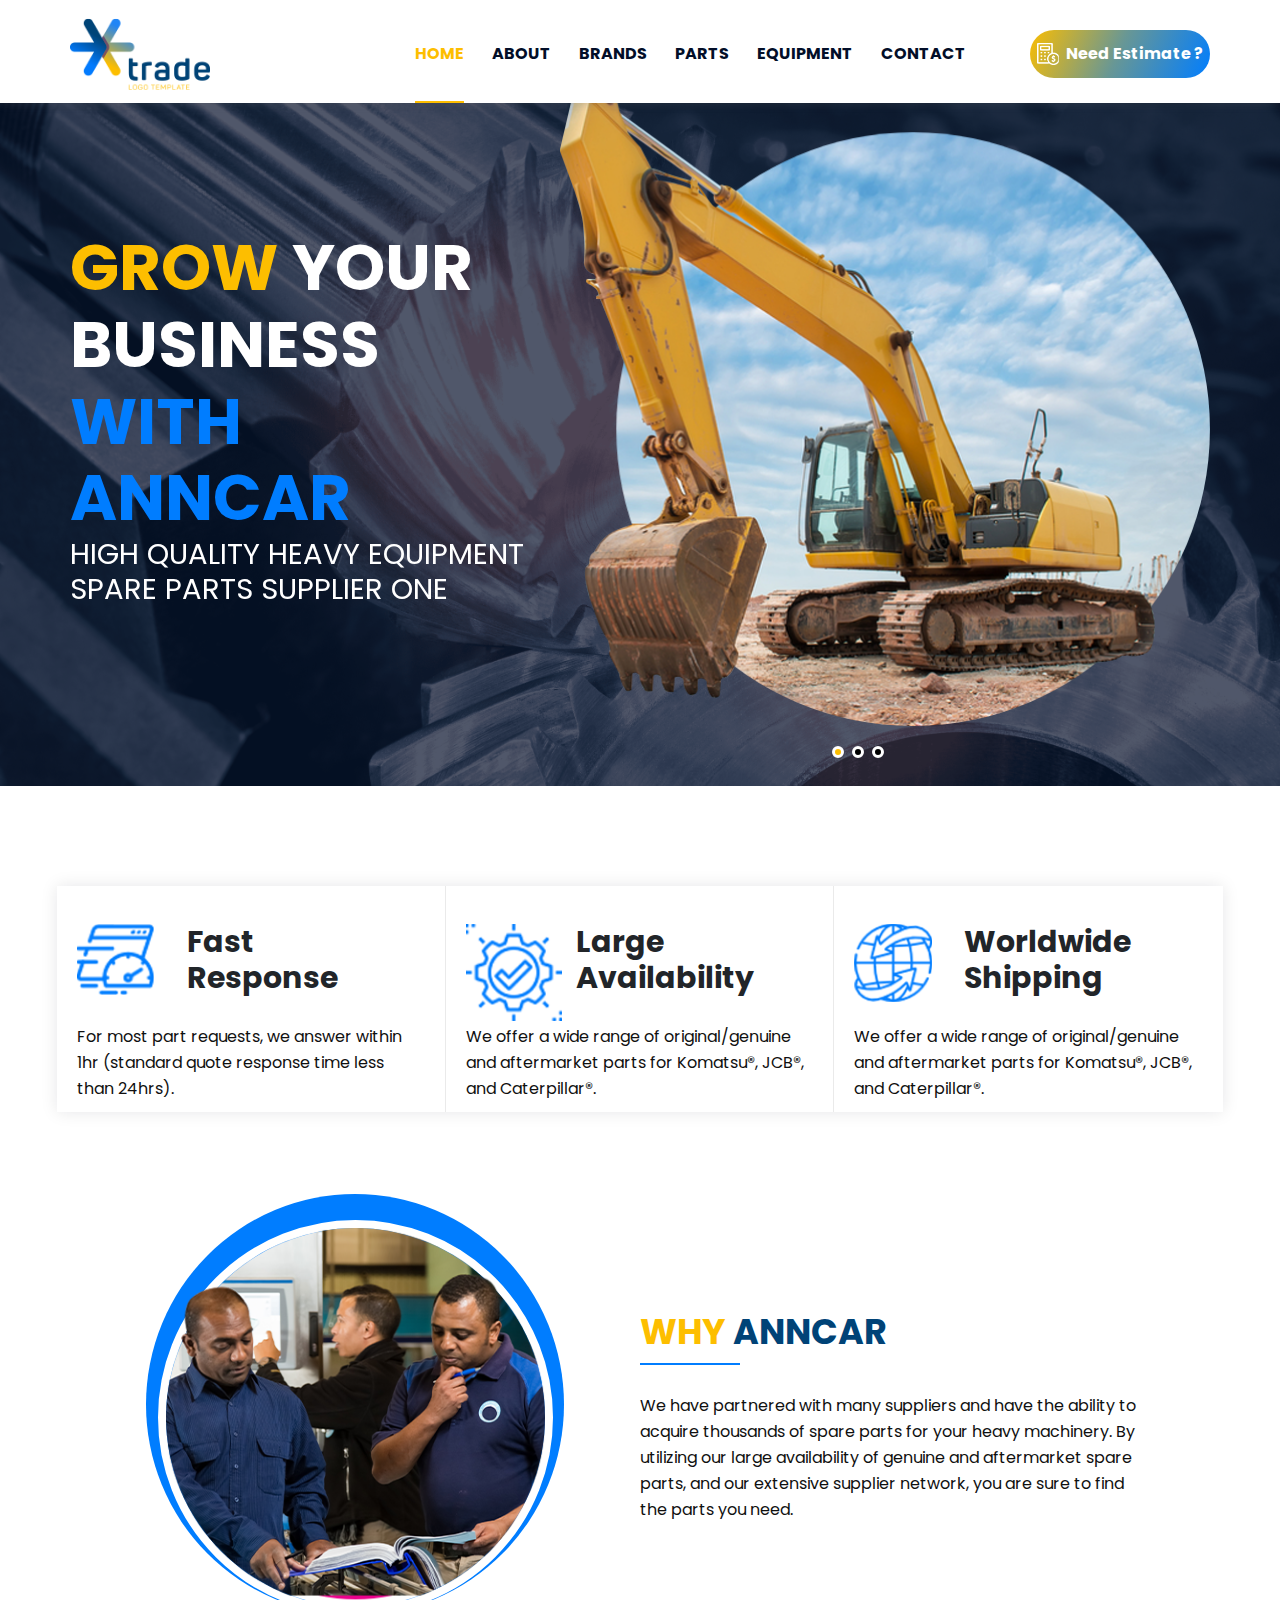
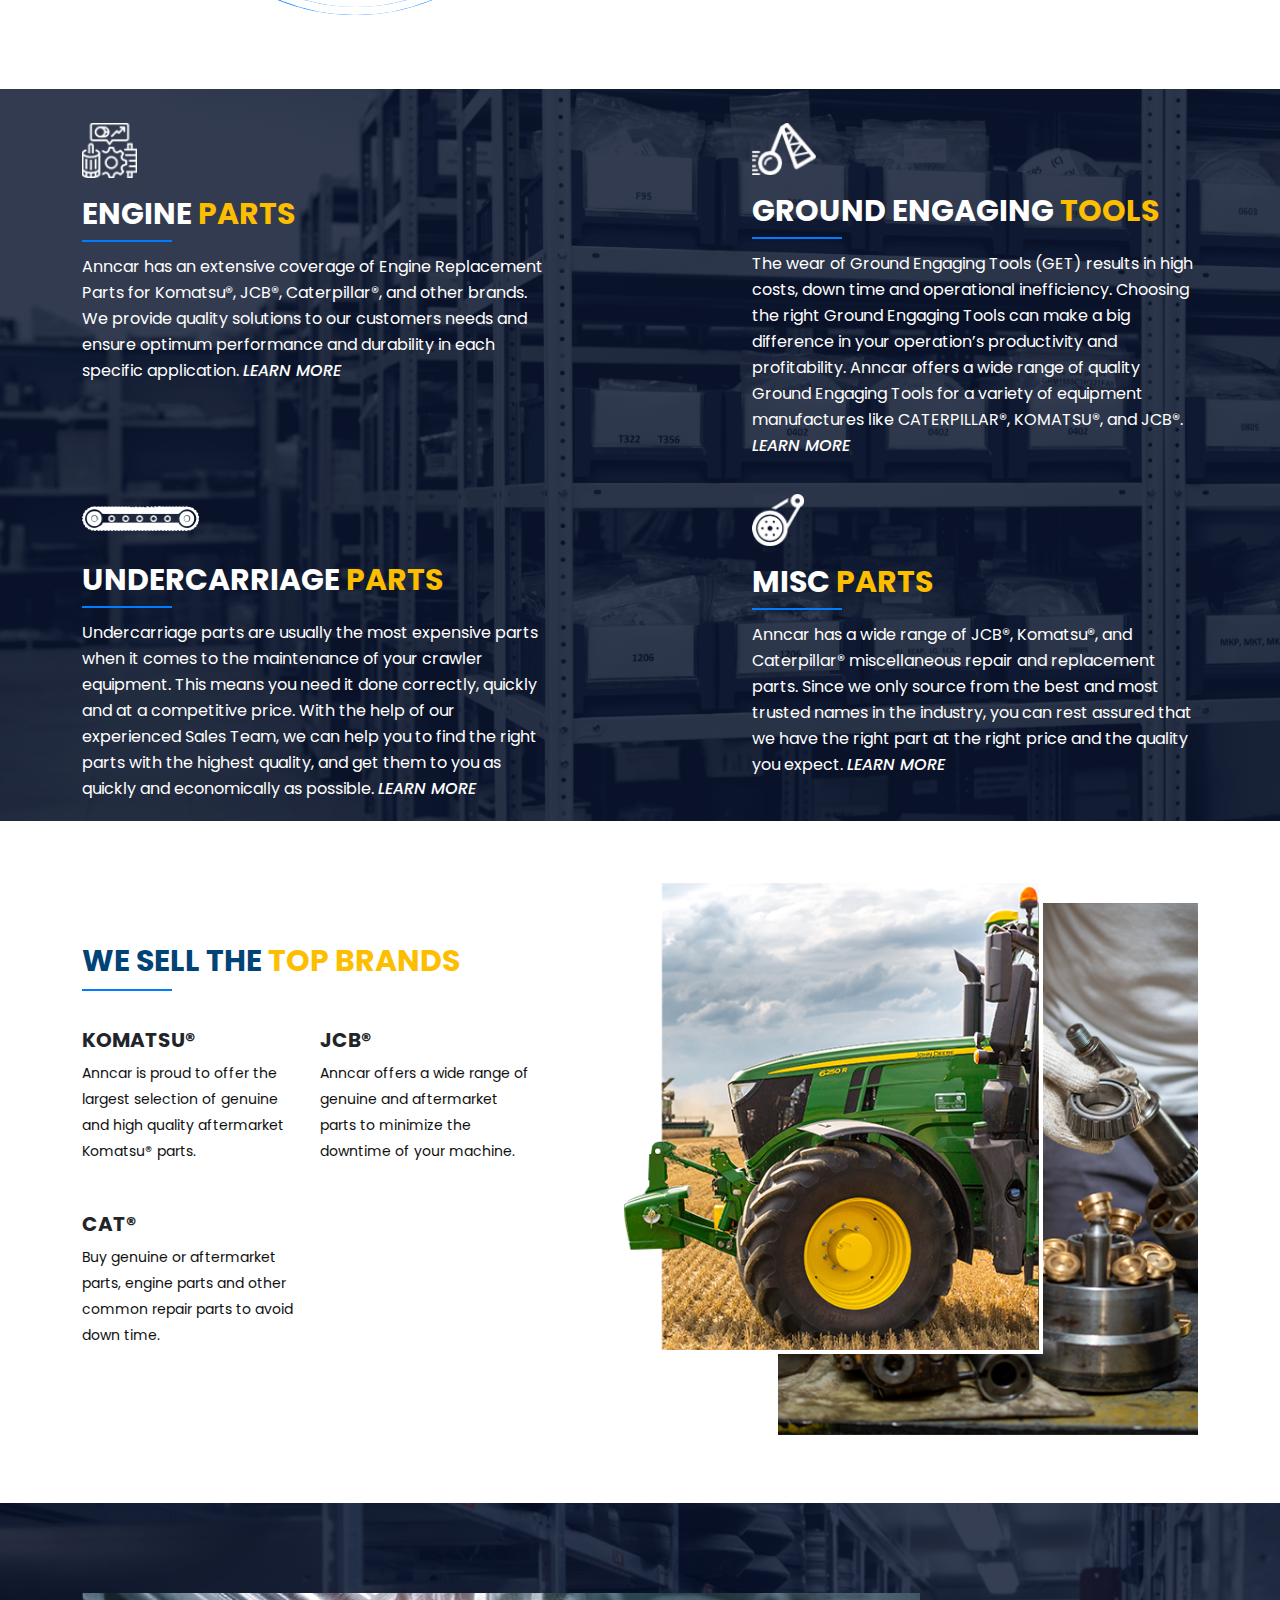
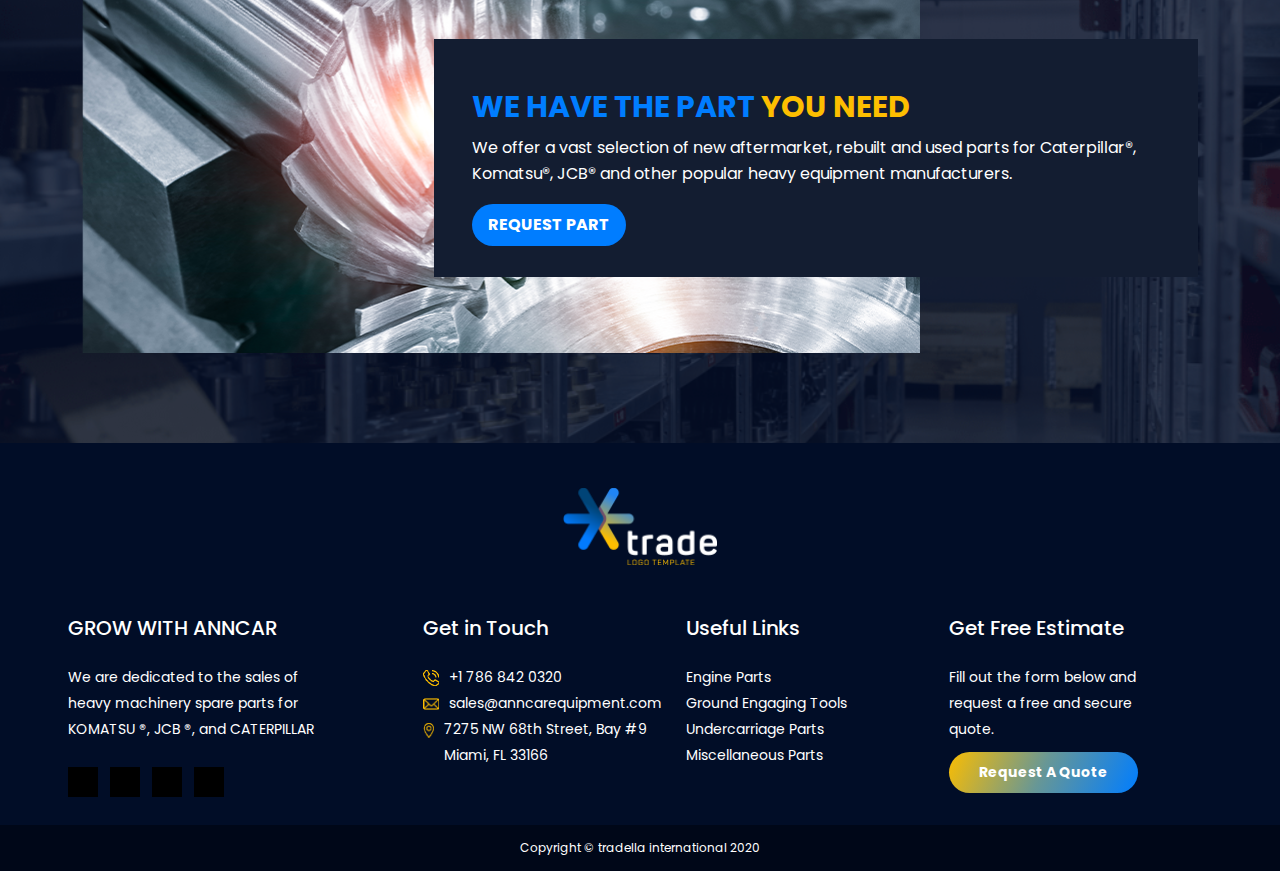
<file: index.html>
<!doctype html>
<html lang="en">
  <head>
    <meta charset="utf-8">
    <meta name="viewport" content="width=device-width, initial-scale=1">
    <title>Tradella International</title>
    <link rel="icon" type="image/png" sizes="32x32" href="assets/images/favicons/android-chrome-192x192.png">
    <link rel="stylesheet" href="https://cdnjs.cloudflare.com/ajax/libs/font-awesome/6.5.2/css/all.min.css" integrity="sha512-SnH5WK+bZxgPHs44uWIX+LLJAJ9/2PkPKZ5QiAj6Ta86w+fsb2TkcmfRyVX3pBnMFcV7oQPJkl9QevSCWr3W6A==" crossorigin="anonymous" referrerpolicy="no-referrer" />
    <link rel="stylesheet" href="assets/css/bootstrap.min.css">
    <link rel="stylesheet" href="assets/css/swiper-bundle.min.css">
    <link rel="stylesheet" href="assets/css/mmenu-light.css">
    <link rel="stylesheet" href="assets/css/style.css">
  </head>
  <body>
   <div class="wrapper">
    <header class="sticky">
       <!-- Header Topbar -->
       <div class="header_top section_dark_blue">
         <div class="container">
           <div class="row ">
             <div class="d-flex hbox_wrapper justify-content-center">
               <div class="htph d-flex align-items-center">
                 <div class="icon_box">
                   <img src="assets/images/header_top_telephone_icon.png" alt="photo">
                 </div>
                 <a href="tel:7868420320">786-842-0320</a>
                 <div class="linebar"></div>
               </div>
               <div class="htemail d-flex align-items-center">
                 <div class="icon_box">
                   <img src="assets/images/header_top_email_icon.png" alt="photo">
                 </div>
                 <a href="mailto:sales@anncarequipment.com">sales@anncarequipment.com</a>
               </div>
             </div>
           </div>
         </div>
       </div>
       <!-- Header Menu -->
       <div class="httrademenu">
           <nav class="navbar navbar-expand-lg navbar-light bg-lights">
               <div class="container">
                   <div class="logo">
                     <a href="">
                       <img src="assets/images/logo_black_color.png" alt="">
                     </a>
                   </div>
                   <div class="rightbox d-flex align-items-center">
                     <div id="desktopMenu">
                         <div class="collapse navbar-collapse">
                             <ul id="menu-main-menu-1" class="nav">
                                 <li><a href="index.html" class="active">HOME</a></li>
                                 <li><a href="about.html"> ABOUT</a></li>
                                 <li>  
                                     <a href="service.html">BRANDS <i class="fas fa-angle-down"></i></a>
                                     <ul class="sub-menu">
                                         <li><a href="certification.html">submenu</a>
                                             <ul class="sub-menu">
                                                 <li><a href="#">submenu one</a></li>
                                             </ul>
                                         </li>
   
                                         <li><a href="blog.html">submenu</a>
                                             <ul class="sub-menu">
                                                 <li><a href="#">submenu one</a></li>
                                             </ul>
                                         </li>
   
                                         <li><a href="notice.html">submenu</a>
                                             <ul class="sub-menu">
                                                 <li><a href="#">submenu one</a></li>
                                             </ul>
                                         </li>
   
                                         <li><a href="#">Single Page <i class="fas fa-angle-double-right"></i></a>
                                             <ul class="sub-menu">
                                                 <li><a href="#">submenu two <i class="fas fa-angle-double-right"></i></a>
                                                     <ul class="sub-menu">
                                                         <li><a href="#">submenu three</a></li>
                                                         <li><a href="#">submenu three</a></li>
                                                         <li><a href="#">submenu three</a></li>
                                                         <li><a href="#">submenu three</a></li>
                                                         <li><a href="#">submenu three</a></li>
                                                         <li><a href="#">submenu three</a></li>
   
                                                     </ul>
                                                 </li>
                                             </ul>
                                         </li>
                                     </ul>
                                 </li>
                                 <li><a href="#">PARTS</a></li>
                                 <li><a href="project.html">EQUIPMENT</a></li>
                                 <li><a href="contact.html">CONTACT</a></li>
                             </ul>
                         </div>
                     </div>
                     <div class="header_button">
                         <a href="#" class="btn gradin_btn"><img src="assets/images/calculate_icon.png" alt="photo"> <span>Need Estimate ?</span></a>
                     </div>
                     <div class="humbagur_icon">
                        <a href="#menu" class="as_mobile_menu" title="Menu"><i class="fas fa-align-left"></i> </a>
                      </div>
                   </div>
               </div>
           </nav>
           <!-- mobile menu mmenu  -->
           <div class="header">
               <div id="menu" class="mobile_menu">
                   <ul>
                       <li class="Selected"><a href="index.html">HOME</a></li>
                       <li class="Selected"><a href="about.html">ABOUT</a></li>
                       <!-- submenu -->
                       <li><a href="#">BRANDS</a>
                           <ul>
                               <li>
                                   <a href="#">Menu Item</a>
                               </li>
                               <!-- submenu -->
                               <li><a href="#">Sub Menu</a>
                                   <ul>
                                       <li><a href="#">About Single</a></li>
                                       <li><a href="#">Service Single</a></li>
                                       <li><a href="#">Blog Single</a></li>
                                       <li><a href="#">404</a></li>
                                   </ul>
                               </li>
                               <li>
                                   <a href="#">Notice</a>
                               </li>
                               <li>
                                   <a href="#">Blog</a>
                               </li>
                           </ul>
                       </li>
                       <li><a href="#">PARTS</a></li>
                       <li><a href="#">EQUIPMENT</a></li>
                       <li><a href="#">CONTACT</a></li>
                   </ul>
               </div>
           </div>
       </div>
    </header>
    
    <!-- start banner section -->
    <section class="bannar_section" style="background-image: url('assets/images/bannar_bg-min.png');">
        <div class="rgb_layer ">
          <div class="swiper-container bannarslider">
              <div class="swiper-wrapper">
                  <div class="swiper-slide">
                      <div class="container bannarup">
                          <div class="row ">
                              <div class="p-lg-0 col-sm-12 col-md-5 col-lg-5 col-xl-5  d-flex align-items-center">
                                  <div class="bannar_content">
                                    <h1 class="h1">
                                        <span class="yellow">GROW</span> YOUR 
                                        <br>
                                        BUSINESS <span class="blue">WITH</span>
                                        <br>
                                        <span class="blue">ANNCAR</span>
                                    </h1>
                                    <p>
                                      HIGH QUALITY HEAVY EQUIPMENT 
                                      <br>
                                      SPARE PARTS SUPPLIER ONE
                                    </p>
                                  </div>
                              </div>
                              <div class="p-lg-0 col-sm-12 col-md-7 col-lg-7 col-xl-7 ">
                                  <div class="photo-wrapper mt-2 mt-md-0 d-flex justify-content-end disableBlur">
                                      <img  src="assets/images/bulldozer.png" alt="photos">
                                  </div>
                              </div>
                          </div>
                      </div>
                  </div>
                  <div class="swiper-slide">
                      <div class="container bannarup ">
                          <div class="row ">
                              <div class="p-lg-0 col-sm-12 col-md-5 col-lg-5 col-xl-5  d-flex align-items-center">
                                  <div class="bannar_content">
                                    <h2 class="h1">
                                        <span class="yellow">GROW</span> YOUR 
                                        <br>
                                        BUSINESS <span class="blue">WITH</span>
                                        <br>
                                        <span class="blue">ANNCAR</span>
                                    </h2>
                                    <p>
                                      HIGH QUALITY HEAVY EQUIPMENT 
                                      <br>
                                      SPARE PARTS SUPPLIER TWO
                                    </p>
                                  </div>
                              </div>
                              <div class="p-lg-0 col-sm-12 col-md-7 col-lg-7 col-xl-7 ">
                                  <div class="photo-wrapper mt-2 mt-md-0 d-flex justify-content-end disableBlur">
                                      <img style="filter: hue-rotate(45deg);" src="assets/images/bulldozer.png" alt="photos">
                                  </div>
                              </div>
                          </div>
                      </div>
                  </div>
                  <div class="swiper-slide">
                      <div class="container bannarup ">
                          <div class="row ">
                              <div class="p-lg-0 col-sm-12 col-md-5 col-lg-5 col-xl-5  d-flex align-items-center">
                                  <div class="bannar_content">
                                    <h2 class="h1">
                                        <span class="yellow">GROW</span> YOUR 
                                        <br>
                                        BUSINESS <span class="blue">WITH</span>
                                        <br>
                                        <span class="blue">ANNCAR</span>
                                    </h2>
                                    <p>
                                      HIGH QUALITY HEAVY EQUIPMENT 
                                      <br>
                                      SPARE PARTS SUPPLIER THREE
                                    </p>
                                  </div>
                              </div>
                              <div class="p-lg-0 col-sm-12 col-md-7 col-lg-7 col-xl-7 ">
                                  <div class="photo-wrapper mt-2 mt-md-0 d-flex justify-content-end disableBlur">
                                      <img style="filter: hue-rotate(160deg);" src="assets/images/bulldozer.png" alt="photos">
                                  </div>
                              </div>
                          </div>
                      </div>
                  </div>
              </div>
              <div class="swiper-pagination"></div>
          </div>
        </div>
    </section>

    <!-- start quality section -->
    <section class="quality_section">
        <div class="shdbox">
                <div class="item_box">
                    <div class="inner_box">
                        <div class="icon_text d-flex">
                            <div class="icon one">
                                <img src="assets/images/a_fast_res_icon.png" alt="">
                            </div>
                            <div class="text">
                                <h3 class="h3">Fast <br> Response</h3>
                            </div>
                        </div>
                        <div class="text_box">
                            <p>For most part requests, we answer within 1hr (standard quote response time less than 24hrs).</p>
                        </div>
                    </div>
                </div>
                <div class="item_box">
                    <div class="inner_box">
                        <div class="icon_text d-flex">
                            <div class="icon two">
                                <img src="assets/images/a_large_icon.png" alt="">
                            </div>
                            <div class="text">
                                <h3 class="h3">Large <br> Availability</h3>
                            </div>
                        </div>
                        <div class="text_box">
                            <p>We offer a wide range of original/genuine and aftermarket parts for Komatsu®, JCB®, and Caterpillar®.</p>
                        </div>
                    </div>
                </div>
                <div class="item_box">
                <div class="inner_box">
                    <div class="icon_text d-flex">
                        <div class="icon three">
                            <img src="assets/images/a_wor_icon_3.png" alt="">
                        </div>
                        <div class="text">
                            <h3 class="h3">Worldwide <br> Shipping</h3>
                        </div>
                    </div>
                    <div class="text_box">
                        <p>We offer a wide range of original/genuine and aftermarket parts for Komatsu®, JCB®, and Caterpillar®.</p>
                    </div>
                </div>
            </div>
        </div>
    </section>

    <!-- start why section -->
    <section class="htwhysection">
        <div class="container">
            <div class="row">
                <div class="col-md-6 col-lg-6 p-md-0">
                    <div class="inner_box">
                        <div class="cur_box_bg">
                            <div class="img_wrapper_box">
                                <img src="assets/images/personcurcal_png.png" alt="photo">
                            </div>
                        </div>
                    </div>
                </div>
                <div class="col-md-6 col-lg-6 p-md-0 d-flex align-items-center">
                    <div class="inner_text_box">
                        <div class="tilte_Box">
                            <h2 class="h2"><span>WHY</span> ANNCAR</h2>
                        </div>
                        <p>We have partnered with many suppliers and have the ability to acquire thousands of spare parts for your heavy machinery. By utilizing our large availability of genuine and aftermarket spare parts, and our extensive supplier network, you are sure to find 
                            the parts you need.</p>
                    </div>
                </div>
            </div>
        </div>
    </section>
<!-- start service Section -->
    <section class="service_section" style="background-image: url('assets/images/service_bg_img_2-min.png');">
        <div class="rgb_overlay">
            <div class="container">
                <div class="row">
                    <div class="col-md-6">
                        <div class="innerbox">
                            <div class="icon_box icon_1">
                                <img src="assets/images/s_eng_icon_1.png" alt="">
                            </div>
                            <div class="title_box">
                                <h3 class="h3">ENGINE <span>PARTS</span></h3>
                            </div>
                            <div class="parga_box">
                                <p>Anncar has an extensive coverage of Engine Replacement Parts for Komatsu®, JCB®, Caterpillar®, and other brands. We provide quality solutions to our customers needs and ensure optimum performance and durability in each specific application.</p>
                                <a href="#">LEARN MORE</a>
                            </div>
                        </div>
                    </div>
                    <div class="col-md-6 ">
                        <div class="innerbox">
                            <div class="icon_box icon_2">
                                <img src="assets/images/s_tools_iocn_2.png" alt="">
                            </div>
                            <div class="title_box">
                                <h3 class="h3">GROUND ENGAGING <span>TOOLS</span></h3>
                            </div>
                            <div class="parga_box">
                                <p>The wear of Ground Engaging Tools (GET) results in high costs, down time and operational inefficiency. Choosing the right Ground Engaging Tools can make a big difference in your operation’s productivity and profitability. Anncar offers a wide range of quality Ground Engaging Tools for a variety of equipment manufactures like CATERPILLAR®, KOMATSU®, and JCB®.</p>
                                <a href="#">LEARN MORE</a>
                            </div>
                        </div>
                    </div>
                    <div class="col-md-6 ">
                        <div class="innerbox">
                            <div class="icon_box icon_3">
                                <img src="assets/images/s_undercarriage_icon_3.png" alt="">
                            </div>
                            <div class="title_box">
                                <h3 class="h3">UNDERCARRIAGE <span>PARTS</span></h3>
                            </div>
                            <div class="parga_box">
                                <p>Undercarriage parts are usually the most expensive parts when it comes to the maintenance of your crawler equipment. This means you need it done correctly, quickly and at a competitive price. With the help of our experienced Sales Team, we can help you to find the right parts with the highest quality, and get them to you as quickly and economically as possible.</p>
                                <a href="#">LEARN MORE</a>
                            </div>
                        </div>
                    </div>
                    <div class="col-md-6 ">
                        <div class="innerbox">
                            <div class="icon_box icon_4">
                                <img src="assets/images/s_misc_icon_4.png" alt="">
                            </div>
                            <div class="title_box">
                                <h3 class="h3">MISC <span>PARTS</span></h3>
                            </div>
                            <div class="parga_box">
                                <p>Anncar has a wide range of JCB®, Komatsu®, and Caterpillar® miscellaneous repair and replacement parts. Since we only source from the best and most trusted names in the industry, you can rest assured that we have the right part at the right price and the quality you expect.</p>
                                <a href="#">LEARN MORE</a>
                            </div>
                        </div>
                    </div>
                </div>
            </div>
        </div>
    </section>

<!-- Start Brands Section  -->
    <section class="brand_section">
        <div class="container">
            <div class="row">
                <div class="col-md-12 col-lg-5">
                    <div class="inner_text_box">
                        <div class="tilte_Box_underline">
                            <h2 class="h2"><span>WE SELL THE </span> TOP BRANDS</h2>
                        </div>
                        <div class="row">
                            <div class="col-sm-6 col-md-6">
                                <div class="brand_com_info">
                                    <h5 class="h5">KOMATSU®</h5>
                                    <p>Anncar is proud to offer the largest selection of genuine and high quality aftermarket Komatsu® parts.</p>
                                </div>
                            </div>
                            <div class="col-sm-6 col-md-6">
                                <div class="brand_com_info">
                                    <h5 class="h5">JCB®</h5>
                                    <p>Anncar offers a wide range of genuine and aftermarket parts to minimize the downtime of your machine.</p>
                                </div>
                            </div>
                            <div class="col-sm-6 col-md-6">
                                <div class="brand_com_info">
                                    <h5 class="h5">CAT®</h5>
                                    <p>Buy genuine or aftermarket parts, engine parts and other common repair parts to avoid down time.</p>
                                </div>
                            </div>
                        </div>
                    </div>
                </div>
                <div class="col-md-12 col-lg-7">
                    <div class="inner_img_box d-flex justify-content-center justify-content-lg-end">
                        <div class="img_back">
                            <img class="back_img" src="assets/images/backend_img.png" alt="photo">
                            <div class="img_font">
                                <img src="assets/images/tractor.png" alt="photo">
                            </div>
                        </div>
                    </div>
                </div>
            </div>
        </div>
    </section>

    <!-- Request Section -->
    <section class="request_section" style="background-image: url('assets/images/footerup-min.png');">
        <div class="rgb_layer">
            <div class="container">
                <div class="ht_iner_box d-flex">
                    <div class="leftbox">
                        <img src="assets/images/bg_footer.png" alt="photo">
                    </div>
                    <div class="rightbox">
                        <div class="tilte_Box_underline">
                            <h2 class="h2"><span>WE HAVE THE PART</span> YOU NEED</h2>
                        </div>
                        <p>We offer a vast selection of new aftermarket, rebuilt and used parts for Caterpillar®, Komatsu®, JCB® and other popular heavy equipment manufacturers.</p>
                        <a href="#" class="btn btn_primariey">REQUEST PART</a>
                    </div>
                </div>
            </div>
        </div>
    </section>

    <!-- Start Footer Section -->
    <footer class="footer_sectoin">
        <div class="footer_content">
            <div class="container logo">
                <img src="assets/images/header_logo.png" alt="photo">
            </div>
            <div class="container">
                <div class="custom_row">
                    <div class="about box">
                       <div class="about_inner box_inner">
                        <h5 class="h5">GROW WITH ANNCAR</h5>
                        <p>We are dedicated to the sales of heavy machinery spare parts for KOMATSU ®, JCB ®, and CATERPILLAR </p>
                        <ul class="d-flex">
                            <li>
                                <a href="#" target="_blank"><i class="fa-brands fa-facebook-f"></i></a>
                            </li>
                            <li>
                                <a href="#" target="_blank"><i class="fa-brands fa-instagram"></i></a>
                            </li>
                            <li>
                                <a href="#" target="_blank"><i class="fa-brands fa-twitter"></i></a>
                            </li>
                            <li>
                                <a href="#" target="_blank"><i class="fa-brands fa-linkedin-in"></i></a>
                            </li>
                        </ul>
                       </div>
                    </div>
                    <div class="touch box">
                        <div class="touch_inner box_inner">
                            <h5 class="h5">Get in Touch</h5>
                            <ul>
                                <li>
                                <span class="icon"><img src="assets/images/phone_footer_icon.png" alt="photo"></span>
                                    <a href="tel:17868420320">+1 786 842 0320</a>
                                </li>
                                <li>
                                <span class="icon">
                                    <img src="assets/images/email_footer_icon.png" alt="photo">
                                </span>
                                    <a href="mailto:sales@anncarequipment.com">sales@anncarequipment.com</a>
                                </li>
                                <li>
                                    <span class="icon location_icon">
                                        <img src="assets/images/location_footer_icon.png" alt="photo">
                                    </span>
                                <p>7275 NW 68th Street, Bay #9
                                    Miami, FL 33166</p>
                                </li>
                            </ul>
                        </div>
                    </div>
                    <div class="links box">
                        <div class="links_inner box_inner">
                            <h5 class="h5">Useful Links</h5>
                            <ul>
                                <li><a href="#">Engine Parts</a></li>
                                <li><a href="#">Ground Engaging Tools</a></li>
                                <li><a href="#">Undercarriage Parts</a></li>
                                <li><a href="#">Miscellaneous Parts</a></li>
                            </ul>
                        </div>
                    </div>
                    <div class="estimate box">
                        <div class="estimate_inner box_inner">
                            <h5 class="h5">Get Free Estimate</h5>
                            <p>Fill out the form below and request a free and secure quote.</p>
                            <a href="#" class="btn gradin_btn">Request A Quote</a>
                        </div>
                    </div>
                </div>
            </div>
        </div>
        <div class="copyright_content">
            <div class="container">
                <p>Copyright © <a href="#">tradella international</a> 2020</p>
            </div>
        </div>
    </footer>
    </div>
    <!-- This theme design, created by Developer Abul Hasnat Tanvir-->
   <script src="https://cdn.jsdelivr.net/npm/bootstrap@5.3.3/dist/js/bootstrap.bundle.min.js" integrity="sha384-YvpcrYf0tY3lHB60NNkmXc5s9fDVZLESaAA55NDzOxhy9GkcIdslK1eN7N6jIeHz" crossorigin="anonymous"></script>
   <script src="assets/js/jquery-3.7.1.min.js"></script>
   <script src="assets/js/mmenu-light.js"></script>
   <script src="assets/js/swiper-bundle.min.js"></script>
   <script src="assets/js/main.js"></script>
  </body>
</html>
</file>
<file: assets/css/mmenu-light.css>
/*!
 * Mmenu Light
 * mmenujs.com/mmenu-light
 *
 * Copyright (c) Fred Heusschen
 * www.frebsite.nl
 *
 * License: CC-BY-4.0
 * http://creativecommons.org/licenses/by/4.0/
 */:root{--mm-ocd-width:80%;--mm-ocd-min-width:200px;--mm-ocd-max-width:440px}body.mm-ocd-opened{overflow-y:hidden;-ms-scroll-chaining:none;overscroll-behavior:none}.mm-ocd{position:fixed;top:0;right:0;bottom:100%;left:0;z-index:9999;overflow:hidden;-ms-scroll-chaining:none;overscroll-behavior:contain;background:rgba(0,0,0,0);-webkit-transition-property:bottom,background-color;-o-transition-property:bottom,background-color;transition-property:bottom,background-color;-webkit-transition-duration:0s,.3s;-o-transition-duration:0s,.3s;transition-duration:0s,.3s;-webkit-transition-timing-function:ease;-o-transition-timing-function:ease;transition-timing-function:ease;-webkit-transition-delay:.45s,.15s;-o-transition-delay:.45s,.15s;transition-delay:.45s,.15s}.mm-ocd--open{bottom:0;background:rgba(0,0,0,.25);-webkit-transition-delay:0s;-o-transition-delay:0s;transition-delay:0s}.mm-ocd__content{position:absolute;top:0;bottom:0;z-index:2;width:var(--mm-ocd-width);min-width:var(--mm-ocd-min-width);max-width:var(--mm-ocd-max-width);background:#fff;-webkit-transition-property:-webkit-transform;transition-property:-webkit-transform;-o-transition-property:transform;transition-property:transform;transition-property:transform,-webkit-transform;-webkit-transition-duration:.3s;-o-transition-duration:.3s;transition-duration:.3s;-webkit-transition-timing-function:ease;-o-transition-timing-function:ease;transition-timing-function:ease}.mm-ocd--left .mm-ocd__content{left:0;-webkit-transform:translate3d(-100%,0,0);transform:translate3d(-100%,0,0)}.mm-ocd--right .mm-ocd__content{right:0;-webkit-transform:translate3d(100%,0,0);transform:translate3d(100%,0,0)}.mm-ocd--open .mm-ocd__content{-webkit-transform:translate3d(0,0,0);transform:translate3d(0,0,0)}.mm-ocd__backdrop{position:absolute;top:0;bottom:0;z-index:3;width:clamp(calc(100% - var(--mm-ocd-max-width)),calc(100% - var(--mm-ocd-width)),calc(100% - var(--mm-ocd-min-width)));background:rgba(3,2,1,0)}.mm-ocd--left .mm-ocd__backdrop{right:0}.mm-ocd--right .mm-ocd__backdrop{left:0}.mm-spn,.mm-spn a,.mm-spn li,.mm-spn span,.mm-spn ul{display:block;padding:0;margin:0;-webkit-box-sizing:border-box;box-sizing:border-box}:root{--mm-spn-item-height:50px;--mm-spn-item-indent:20px;--mm-spn-line-height:24px;--mm-spn-panel-offset:30%}.mm-spn{width:100%;height:100%;-webkit-tap-highlight-color:transparent;-webkit-overflow-scrolling:touch;overflow:hidden;-webkit-clip-path:inset(0 0 0 0);clip-path:inset(0 0 0 0);-webkit-transform:translateX(0);-ms-transform:translateX(0);transform:translateX(0)}.mm-spn ul{-webkit-overflow-scrolling:touch;position:fixed;top:0;left:100%;bottom:0;z-index:2;width:calc(100% + var(--mm-spn-panel-offset));padding-right:var(--mm-spn-panel-offset);line-height:var(--mm-spn-line-height);overflow:visible;overflow-y:auto;background:inherit;-webkit-transition:left .3s ease 0s;-o-transition:left .3s ease 0s;transition:left .3s ease 0s;cursor:default}.mm-spn ul:after{content:"";display:block;height:var(--mm-spn-item-height)}.mm-spn>ul{left:0}.mm-spn ul.mm-spn--open{left:0}.mm-spn ul.mm-spn--parent{left:calc(-1 * var(--mm-spn-panel-offset));overflow:visible}.mm-spn li{position:relative;background:inherit;cursor:pointer}.mm-spn li:before{content:"";display:block;position:absolute;top:calc(var(--mm-spn-item-height)/ 2);right:calc(var(--mm-spn-item-height)/ 2);z-index:0;width:10px;height:10px;border-top:2px solid;border-right:2px solid;-webkit-transform:rotate(45deg) translate(0,-50%);-ms-transform:rotate(45deg) translate(0,-50%);transform:rotate(45deg) translate(0,-50%);opacity:.4}.mm-spn li:after{content:"";display:block;margin-left:var(--mm-spn-item-indent);border-top:1px solid;opacity:.15}.mm-spn a,.mm-spn span{position:relative;z-index:1;padding:calc((var(--mm-spn-item-height) - var(--mm-spn-line-height))/ 2) var(--mm-spn-item-indent)}.mm-spn a{background:inherit;color:inherit;text-decoration:none}.mm-spn a:not(:last-child){width:calc(100% - var(--mm-spn-item-height))}.mm-spn a:not(:last-child):after{content:"";display:block;position:absolute;top:0;right:0;bottom:0;border-right:1px solid;opacity:.15}.mm-spn span{background:0 0}.mm-spn.mm-spn--navbar{cursor:pointer}.mm-spn.mm-spn--navbar:before{content:"";display:block;position:absolute;top:calc(var(--mm-spn-item-height)/ 2);left:var(--mm-spn-item-indent);width:10px;height:10px;margin-top:2px;border-top:2px solid;border-left:2px solid;-webkit-transform:rotate(-45deg) translate(50%,-50%);-ms-transform:rotate(-45deg) translate(50%,-50%);transform:rotate(-45deg) translate(50%,-50%);opacity:.4}.mm-spn.mm-spn--navbar.mm-spn--main{cursor:default}.mm-spn.mm-spn--navbar.mm-spn--main:before{content:none;display:none}.mm-spn.mm-spn--navbar:after{content:attr(data-mm-spn-title);display:block;position:absolute;top:0;left:0;right:0;height:var(--mm-spn-item-height);padding:0 calc(var(--mm-spn-item-indent) * 2);line-height:var(--mm-spn-item-height);opacity:.4;text-align:center;overflow:hidden;white-space:nowrap;-o-text-overflow:ellipsis;text-overflow:ellipsis}.mm-spn.mm-spn--navbar.mm-spn--main:after{padding-left:var(--mm-spn-item-indent)}.mm-spn.mm-spn--navbar ul{top:calc(var(--mm-spn-item-height) + 1px)}.mm-spn.mm-spn--navbar ul:before{content:"";display:block;position:fixed;top:inherit;z-index:2;width:100%;border-top:1px solid currentColor;opacity:.15}.mm-spn.mm-spn--light{color:#444;background:#f3f3f3}.mm-spn.mm-spn--dark{color:#ddd;background:#333}.mm-spn.mm-spn--vertical{overflow-y:auto}.mm-spn.mm-spn--vertical ul{width:100%;padding-right:0;position:static}.mm-spn.mm-spn--vertical ul ul{display:none;padding-left:var(--mm-spn-item-indent)}.mm-spn.mm-spn--vertical ul ul:after{height:calc(var(--mm-spn-item-height)/ 2)}.mm-spn.mm-spn--vertical ul.mm-spn--open{display:block}.mm-spn.mm-spn--vertical li.mm-spn--open:before{-webkit-transform:rotate(135deg) translate(-50%,0);-ms-transform:rotate(135deg) translate(-50%,0);transform:rotate(135deg) translate(-50%,0)}.mm-spn.mm-spn--vertical ul ul li:last-child:after{content:none;display:none}
</file>
<file: assets/css/style.css>
@import url("https://fonts.googleapis.com/css2?family=Poppins:ital,wght@0,100;0,200;0,300;0,400;0,500;0,600;0,700;0,800;0,900;1,100;1,200;1,300;1,400;1,500;1,600;1,700;1,800;1,900&display=swap");
.poppins-thin {
  font-family: "Poppins", sans-serif;
  font-weight: 100;
  font-style: normal;
}

.poppins-extralight {
  font-family: "Poppins", sans-serif;
  font-weight: 200;
  font-style: normal;
}

.poppins-light {
  font-family: "Poppins", sans-serif;
  font-weight: 300;
  font-style: normal;
}

.poppins-regular, .bannar_section .bannar_content p, .header_top .hbox_wrapper a, body {
  font-family: "Poppins", sans-serif;
  font-weight: 400;
  font-style: normal;
}

.poppins-medium {
  font-family: "Poppins", sans-serif;
  font-weight: 500;
  font-style: normal;
}

.poppins-semibold {
  font-family: "Poppins", sans-serif;
  font-weight: 600;
  font-style: normal;
}

.poppins-bold, .bannar_section .bannar_content .h1, .bannar_section .bannar_content .h2, .httrademenu #desktopMenu li > a {
  font-family: "Poppins", sans-serif;
  font-weight: 700;
  font-style: normal;
}

.poppins-extrabold {
  font-family: "Poppins", sans-serif;
  font-weight: 800;
  font-style: normal;
}

.poppins-black {
  font-family: "Poppins", sans-serif;
  font-weight: 900;
  font-style: normal;
}

.poppins-thin-italic {
  font-family: "Poppins", sans-serif;
  font-weight: 100;
  font-style: italic;
}

.poppins-extralight-italic {
  font-family: "Poppins", sans-serif;
  font-weight: 200;
  font-style: italic;
}

.poppins-light-italic {
  font-family: "Poppins", sans-serif;
  font-weight: 300;
  font-style: italic;
}

.poppins-regular-italic {
  font-family: "Poppins", sans-serif;
  font-weight: 400;
  font-style: italic;
}

.poppins-medium-italic {
  font-family: "Poppins", sans-serif;
  font-weight: 500;
  font-style: italic;
}

.poppins-semibold-italic {
  font-family: "Poppins", sans-serif;
  font-weight: 600;
  font-style: italic;
}

.poppins-bold-italic {
  font-family: "Poppins", sans-serif;
  font-weight: 700;
  font-style: italic;
}

.poppins-extrabold-italic {
  font-family: "Poppins", sans-serif;
  font-weight: 800;
  font-style: italic;
}

.poppins-black-italic {
  font-family: "Poppins", sans-serif;
  font-weight: 900;
  font-style: italic;
}

body {
  font-size: 16px;
  line-height: 26px;
  overflow: unset;
}

h1, .h1, h2, .h2, h3, .h3, h4, .h4, h5, .h5, h6, .h6 {
  font-weight: 700;
}

h1, .h1 {
  font-size: 34px;
  font-weight: 700;
}
@media only screen and (min-width: 768px) {
  h1, .h1 {
    font-size: 40px;
  }
}
@media only screen and (min-width: 1190px) {
  h1, .h1 {
    font-size: 64px;
  }
}

h2, .h2 {
  font-size: 30px;
  font-weight: 700;
}
@media only screen and (min-width: 1190px) {
  h2, .h2 {
    font-size: 35px;
  }
}

h3, .h3 {
  font-weight: 700;
  font-size: 25px;
}
@media only screen and (min-width: 1190px) {
  h3, .h3 {
    font-size: 30px;
  }
}

h4, .h4 {
  font-weight: 700;
  font-size: 20px;
}
@media only screen and (min-width: 1190px) {
  h4, .h4 {
    font-size: 22px;
  }
}

h5, .h5 {
  font-weight: 700;
  font-size: 18px;
}
@media only screen and (min-width: 1190px) {
  h5, .h5 {
    font-size: 20px;
  }
}

h6, .h6 {
  font-weight: 700;
  font-size: 16px;
}
@media only screen and (min-width: 1190px) {
  h6, .h6 {
    font-size: 18px;
  }
}

.img100 {
  width: 100%;
}

img {
  max-width: 100%;
  height: auto;
}

a {
  transition: 0.3s all;
  text-decoration: none;
}
a:hover {
  text-decoration: underline;
}

label {
  margin-bottom: 5px;
}

input[type=text], input[type=email], input[type=password], input[type=tel], input[type=url], input[type=search], [type=number], textarea, select {
  padding: 0px 10px;
  width: 100%;
  border-radius: 0px;
  height: 42px;
  border: 1px solid #020e28;
  margin-bottom: 8px;
  outline-offset: 0px;
}
input[type=text]:focus, input[type=email]:focus, input[type=password]:focus, input[type=tel]:focus, input[type=url]:focus, input[type=search]:focus, [type=number]:focus, textarea:focus, select:focus {
  outline: 1px solid #004377;
}

textarea {
  height: 70px;
  padding: 10px;
}

input[type=submit], input[type=button], button, .button, .btn-primary {
  position: relative;
  display: inline-block;
  min-width: 150px;
  background-color: #007dff;
  color: #ffffff;
  font-weight: 700;
  text-align: center;
  text-decoration: none;
  cursor: pointer;
  padding: 12px 18px;
  margin-bottom: 8px;
  font-size: 16px;
  border: none;
  border-radius: 0px;
  outline: 1px solid;
  outline-color: #007dff;
  outline-offset: 0px;
  transition: all 1250ms cubic-bezier(0.19, 1, 0.22, 1);
}
input[type=submit]:hover, input[type=submit]:active, input[type=button]:hover, input[type=button]:active, button:hover, button:active, .button:hover, .button:active, .btn-primary:hover, .btn-primary:active {
  text-decoration: none;
  box-shadow: 0 0 20px rgba(255, 255, 255, 0.2), rgb(255, 255, 255) 0px 0px 0px 1px;
  outline-color: rgba(255, 255, 255, 0);
  outline-offset: 15px;
}
@media only screen and (min-width: 1200px) {
  input[type=submit], input[type=button], button, .button, .btn-primary {
    font-size: 20px;
    min-width: 180px;
    padding: 15px 20px;
  }
}
@media only screen and (min-width: 1600px) {
  input[type=submit], input[type=button], button, .button, .btn-primary {
    font-size: 24px;
    min-width: 216px;
  }
}

input[type=submit] {
  min-width: 160px;
}
@media only screen and (min-width: 1200px) {
  input[type=submit] {
    min-width: 200px;
  }
}
@media only screen and (min-width: 1600px) {
  input[type=submit] {
    min-width: 282px;
  }
}

.btn-nobg {
  background-color: unset;
  font-size: 16px;
  font-weight: 400;
  border: none;
  outline: 1px solid;
  outline-color: #ffffff;
  outline-offset: 0px;
  transition: all 1250ms cubic-bezier(0.19, 1, 0.22, 1);
}
.btn-nobg:hover, .btn-nobg .active {
  border: none;
  box-shadow: inset 0 0 20px rgba(255, 255, 255, 0.5), 0 0 20px rgba(255, 255, 255, 0.2), rgb(255, 255, 255) 0px 0px 0px 1px;
  outline-color: rgba(255, 255, 255, 0);
  outline-offset: 15px;
  text-shadow: 1px 1px 2px #427388;
}

.btn-big {
  display: block;
  width: -moz-fit-content;
  width: fit-content;
  min-width: 150px;
  margin: auto;
  position: relative;
  z-index: 1;
}
@media only screen and (min-width: 768px) {
  .btn-big {
    min-width: 200px;
    padding: 18px;
  }
}
@media only screen and (min-width: 1600px) {
  .btn-big {
    min-width: 380px;
    padding: 28px 30px;
    font-size: 28px;
  }
}

.expnd-btn {
  padding: 12px;
  width: -moz-fit-content;
  width: fit-content;
  min-width: 160px;
  display: block;
  text-decoration: none;
  color: #ffffff;
  font-size: 16px;
  font-weight: 400;
  text-underline-position: under;
  outline: 1px solid;
  outline-color: #ffffff;
  outline-offset: 0px;
  transition: all 1250ms cubic-bezier(0.19, 1, 0.22, 1);
}
.expnd-btn:hover, .expnd-btn .active {
  text-decoration: none;
  box-shadow: inset 0 0 20px rgba(255, 255, 255, 0.5), 0 0 20px rgba(255, 255, 255, 0.2), rgb(255, 255, 255) 0px 0px 0px 1px;
  outline-color: rgba(255, 255, 255, 0);
  outline-offset: 15px;
  text-shadow: 1px 1px 2px #427388;
}
@media only screen and (min-width: 1400px) {
  .expnd-btn {
    font-size: 18px;
    padding: 21px;
    min-width: 207px;
  }
}
.expnd-btn.big {
  min-width: 180px;
  padding: 15px;
}
@media only screen and (min-width: 768px) {
  .expnd-btn.big {
    font-size: 22px;
    min-width: 220px;
    padding: 20px;
  }
}
@media only screen and (min-width: 1200px) {
  .expnd-btn.big {
    font-size: 26px;
    min-width: 260px;
  }
}
@media only screen and (min-width: 1600px) {
  .expnd-btn.big {
    font-size: 30px;
    min-width: 313px;
    padding: 30px;
  }
}

p, ul, ol, table, address {
  margin-bottom: 25px;
}

table {
  border-collapse: collapse;
  width: 100%;
}

td, th {
  border: 1px solid #dddddd;
  text-align: left;
  padding: 8px;
}

.videoWrapper {
  position: relative;
  padding-bottom: 56.25%;
  /* 16:9 */
  height: 0;
}
.videoWrapper iframe {
  position: absolute;
  top: 0;
  left: 0;
  width: 100%;
  height: 100%;
}

@media only screen and (min-width: 1100px) {
  .container {
    width: 1190px;
  }
}

.section_dark_blue {
  background-color: #020e28;
}

.section_black {
  background-color: #000718;
}

.btn.gradin_btn {
  min-width: 180px;
  padding: 12px 18px;
  font-size: 16px;
  display: inline-block;
  font-weight: 700;
  color: #ffffff;
  border: 0px;
  background: rgb(250, 189, 2);
  background: linear-gradient(114deg, rgb(250, 189, 2) 0%, rgb(104, 151, 149) 49%, rgb(0, 125, 255) 100%);
  filter: progid:DXImageTransform.Microsoft.gradient(startColorstr="#fabd02",endColorstr="#007dff",GradientType=1);
  border-radius: 25px;
}
.btn.btn_primariey {
  min-width: 150px;
  padding: 12px 18px;
  font-size: 16px;
  display: inline-block;
  color: #ffffff;
  border-radius: 25px;
  background-color: #007dff;
}

.bg_overlayer {
  background-color: rgba(2, 14, 40, 0.541);
}

header.sticky .httrademenu {
  width: 100%;
  position: fixed;
  box-shadow: rgba(99, 99, 99, 0.2) 0px 2px 8px 0px;
  top: 0;
  left: 0;
  z-index: 999999;
}

.header_top {
  padding: 10px 0px;
}
@media only screen and (min-width: 576px) {
  .header_top {
    padding: 20px 0px;
  }
}
.header_top .hbox_wrapper {
  margin: auto;
  width: 600px;
  max-width: 100%;
  flex-direction: column;
}
.header_top .hbox_wrapper a {
  color: #e1e1e1;
  font-size: 16px;
  text-decoration: none;
  display: inline-block;
}
.header_top .hbox_wrapper a:hover {
  color: #017bfd;
}
@media only screen and (min-width: 576px) {
  .header_top .hbox_wrapper {
    flex-direction: row;
  }
}
.header_top .htph {
  justify-content: center;
  padding-bottom: 5px;
}
.header_top .htph img {
  width: 20px;
  max-width: 100%;
  display: inline-block;
  margin-right: 10px;
}
@media only screen and (min-width: 576px) {
  .header_top .htph {
    padding-bottom: 0px;
  }
  .header_top .htph .linebar {
    padding-left: 22px;
    margin-left: 0px;
    border-right: 1px solid #e1e1e1;
    height: 21px;
  }
  .header_top .htph img {
    width: 18px;
    margin-right: 22px;
  }
}
.header_top .htemail {
  justify-content: center;
}
.header_top .htemail img {
  width: 20px;
  max-width: 100%;
  display: inline-block;
  margin-right: 10px;
}
@media only screen and (min-width: 576px) {
  .header_top .htemail {
    padding-left: 22px;
  }
  .header_top .htemail img {
    width: 24px;
    margin-right: 22px;
  }
}

.mm-ocd {
  z-index: 9999999999 !important;
}

.httrademenu {
  transition: 0.4s;
}
.httrademenu .navbar {
  padding: 7px 0px 7px 0px;
}
@media only screen and (min-width: 1000px) {
  .httrademenu .navbar {
    padding: 18px 0px 13px 0px;
  }
  .httrademenu .navbar .container {
    padding-left: 0px !important;
    padding-right: 0px !important;
  }
}
.httrademenu .bg-lights {
  background: #ffffff;
}
.httrademenu .logo {
  width: 140px;
  max-width: 100%;
}
.httrademenu .logo img {
  width: 60%;
}
@media only screen and (min-width: 1000px) {
  .httrademenu .logo img {
    width: 100%;
  }
}
.httrademenu .header_button .gradin_btn {
  width: 30px;
  height: 30px;
  display: flex;
  align-items: center;
  justify-content: center;
  padding: 0px;
  min-width: 100%;
}
.httrademenu .header_button .gradin_btn span {
  display: none;
}
.httrademenu .header_button .gradin_btn img {
  width: 52%;
}
.httrademenu .header_button .gradin_btn:hover {
  text-decoration: none;
}
@media only screen and (min-width: 1000px) {
  .httrademenu .header_button .gradin_btn {
    width: 180px;
    padding: 12px 0px;
    height: auto !important;
  }
  .httrademenu .header_button .gradin_btn span {
    display: block;
    margin-left: 2px;
  }
  .httrademenu .header_button .gradin_btn img {
    width: unset;
    max-width: 22px;
  }
}
@media only screen and (min-width: 1000px) and (min-width: 1000px) {
  .httrademenu .header_button .gradin_btn img {
    margin-right: 5px;
  }
}
@media only screen and (min-width: 1100px) {
  .httrademenu .header_button {
    padding-left: 50px;
  }
}
.httrademenu .humbagur_icon {
  display: block;
  padding: 8px 0px;
  font-size: 25px;
  margin-left: 15px;
}
.httrademenu .humbagur_icon i {
  transform: rotate(180deg);
}
@media only screen and (min-width: 1000px) {
  .httrademenu .humbagur_icon {
    font-size: 30px;
  }
}
.httrademenu #menu:not(.mm-menu) {
  display: none;
}
@media only screen and (min-width: 992px) {
  .httrademenu .humbagur_icon {
    display: none;
  }
}
.httrademenu #desktopMenu li {
  margin: 0px;
  position: relative;
  list-style: none;
  padding: 0px 15px;
}
.httrademenu #desktopMenu li > a {
  display: block;
  white-space: nowrap;
  color: #020e28;
  text-align: center;
  font-size: 16px;
  position: relative;
}
.httrademenu #desktopMenu li > a::after {
  width: 100%;
  content: "";
  height: 2px;
  background-color: #fdbe00;
  display: none;
  position: absolute;
  top: 60px;
}
.httrademenu #desktopMenu li > a:hover {
  text-decoration: none;
  color: #fdbe00 !important;
  background-color: unset !important;
}
.httrademenu #desktopMenu li > a:hover::after {
  display: block;
}
.httrademenu #desktopMenu li > a.active {
  color: #fdbe00 !important;
}
.httrademenu #desktopMenu li > a.active::after {
  display: block;
}
.httrademenu #desktopMenu li > ul > li > a {
  text-align: left;
  padding: 10px 17px;
  color: #ffffff;
}
.httrademenu #desktopMenu li > ul > li > a::after {
  width: 100%;
  content: "";
  height: 2px;
  background-color: #fdbe00;
  display: none;
  position: unset;
}
.httrademenu #desktopMenu li > ul > li > a:hover::after {
  display: none;
}
@media only screen and (min-width: 992px) {
  .httrademenu .menuSection .as_mobile_menu {
    display: none;
  }
  .httrademenu #desktopMenu {
    display: block;
  }
  .httrademenu #desktopMenu li {
    padding: 0px 14px;
  }
  .httrademenu #desktopMenu li:hover > a,
  .httrademenu #desktopMenu li.current-menu-item > a,
  .httrademenu #desktopMenu li.current-menu-ancestor > a {
    text-decoration: none;
    color: #fdbe00;
  }
  .httrademenu #desktopMenu li.menu-item-has-children > a {
    padding-right: 12px;
  }
  .httrademenu #desktopMenu li.menu-item-has-children:after {
    content: "\f107";
    display: block;
    font-weight: 900;
    width: 0;
    height: 0;
    position: absolute;
    right: 10px;
    top: 10px;
    font-size: 16px;
    font-family: "Font Awesome 5 Free";
    color: inherit;
  }
  .httrademenu #desktopMenu li.menu-item-has-children.active:after {
    border-top: 6px solid #fff;
    right: 10px;
  }
  .httrademenu #desktopMenu li.active > a {
    text-decoration: none;
    color: #fdbe00;
    background-color: #007dff;
    border-radius: 4px;
  }
  .httrademenu #desktopMenu li.active > a:hover,
  .httrademenu #desktopMenu li.active > a:active {
    background-color: #007dff;
  }
  .httrademenu #desktopMenu li ul {
    position: absolute;
    top: 100%;
    left: 0;
    z-index: 9;
    padding: 5px 0 0;
    margin: 0;
    min-width: 100px;
    transition: 0.4s all ease-in-out;
    opacity: 0;
    transform: scaleY(0);
    z-index: 5;
  }
  .httrademenu #desktopMenu li ul li {
    font-weight: 400;
    background-color: #007dff;
    margin-bottom: 0;
    padding: 0;
  }
  .httrademenu #desktopMenu li ul li:first-child:before {
    content: "";
    display: block;
    width: 0;
    height: 0;
    border-bottom: 10px solid #007dff;
    border-left: 7px solid transparent;
    border-right: 7px solid transparent;
    position: absolute;
    left: 10px;
    top: -10px;
  }
  .httrademenu #desktopMenu li ul li a {
    text-align: left;
    padding: 10px 15px;
    color: #ffffff;
  }
  .httrademenu #desktopMenu li ul li.menu-item-has-children:after {
    content: "\f105";
  }
  .httrademenu #desktopMenu li ul li.current-menu-item > a,
  .httrademenu #desktopMenu li ul li:hover > a,
  .httrademenu #desktopMenu li ul li.current-menu-ancestor > a {
    background-color: #007dff;
  }
  .httrademenu #desktopMenu li ul li:hover > a {
    background-color: #007dff;
    color: #ffffff;
  }
  .httrademenu #desktopMenu li ul li + li {
    border-top: 1px solid #fff;
  }
  .httrademenu #desktopMenu li ul li ul {
    top: 0;
    left: 100%;
    padding: 0;
  }
  .httrademenu #desktopMenu li ul li ul li:first-child:before {
    display: none;
  }
  .httrademenu #desktopMenu li:hover > ul {
    opacity: 1;
    transform: scaleY(1);
  }
}
@keyframes cssAnimation {
  from {
    -webkit-transform: scale(1) translate(0);
  }
  to {
    -webkit-transform: scale(1.3) translate(0);
  }
}

.mobile_menu a {
  text-decoration: none;
}

.bannar_section {
  background-size: cover;
  background-repeat: no-repeat;
  background-attachment: scroll;
}
.bannar_section .rgb_layer {
  background-color: rgba(2, 14, 40, 0.68);
  padding-top: 20px;
  padding-bottom: 10px;
}
.bannar_section .swiper {
  width: 100%;
}
.bannar_section .swiper-slide {
  /* Center slide text vertically */
  display: flex;
  justify-content: center;
  align-items: center;
}
.bannar_section .swiper {
  margin-left: auto;
  margin-right: auto;
  position: relative;
  overflow: hidden;
  list-style: none;
  padding: 0;
  z-index: 1;
}
.bannar_section .bannar_content {
  color: #fff;
}
.bannar_section .bannar_content .h1, .bannar_section .bannar_content .h2 {
  margin: 0px;
  padding: 0px;
  line-height: 1.2;
}
@media only screen and (min-width: 1100px) {
  .bannar_section .bannar_content .h1, .bannar_section .bannar_content .h2 {
    font-size: 64px;
  }
}
.bannar_section .bannar_content .h1 .blue, .bannar_section .bannar_content .h2 .blue {
  color: #007dff;
}
.bannar_section .bannar_content .h1 .yellow, .bannar_section .bannar_content .h2 .yellow {
  color: #fdbe00;
}
.bannar_section .bannar_content p {
  font-size: 20px;
  line-height: 1.2;
}
@media only screen and (min-width: 992px) {
  .bannar_section .bannar_content p {
    font-size: 25px;
  }
}
@media only screen and (min-width: 992px) {
  .bannar_section .bannar_content p {
    font-size: 29px;
  }
}
.bannar_section .photo-wrapper {
  width: 100%;
  padding-bottom: 50px;
}
.bannar_section .photo-wrapper img {
  width: 650px;
  max-width: 100%;
}
.bannar_section .swiper-pagination {
  bottom: 10px;
}
@media only screen and (min-width: 768px) {
  .bannar_section .swiper-pagination {
    left: 18%;
  }
}
@media only screen and (min-width: 992px) {
  .bannar_section .swiper-pagination {
    left: 22%;
  }
}
@media only screen and (min-width: 1200px) {
  .bannar_section .swiper-pagination {
    left: 17%;
  }
}
.bannar_section .swiper-pagination .swiper-pagination-bullet {
  border: 3px solid #fff;
  width: 12px;
  height: 12px;
  opacity: 1;
}
.bannar_section .swiper-pagination .swiper-pagination-bullet-active {
  background-color: #fdbe00;
}
.bannar_section .bannarup {
  position: relative;
  z-index: 2;
}

.quality_section {
  padding-top: 30px;
  padding-bottom: 20px;
  padding-left: 10px;
  padding-right: 10px;
  overflow-x: auto;
  overflow-y: hidden;
}
@media only screen and (min-width: 768px) {
  .quality_section {
    padding-top: 40px;
    padding-bottom: 20px;
  }
}
@media only screen and (min-width: 992px) {
  .quality_section {
    padding-top: 50px;
    padding-bottom: 20px;
  }
}
@media only screen and (min-width: 1100px) {
  .quality_section {
    padding-top: 100px;
    padding-bottom: 42px;
  }
}
.quality_section .shdbox {
  width: -moz-fit-content;
  width: fit-content;
  margin: auto;
  box-shadow: rgba(17, 17, 26, 0.1) 0px 0px 16px;
  display: flex;
}
@media only screen and (min-width: 840px) {
  .quality_section .shdbox {
    width: 1166px;
  }
}
@media only screen and (min-width: 840px) {
  .quality_section {
    overflow-x: unset;
    overflow-y: unset;
  }
  .quality_section .shdbox {
    max-width: 100%;
  }
}
.quality_section .item_box {
  min-width: 270px;
  padding: 38px 20px 10px 20px;
  border-right: 1px solid rgba(231, 231, 231, 0.8588235294);
}
@media only screen and (min-width: 568px) {
  .quality_section .item_box {
    width: 33.33%;
  }
}
.quality_section .item_box:last-child {
  border-right: 0px;
}
.quality_section .inner_box {
  margin: auto;
  width: 100%;
  height: 100%;
  display: flex;
  flex-direction: column;
}
@media only screen and (min-width: 992px) {
  .quality_section .inner_box {
    justify-content: space-between;
  }
}
.quality_section .inner_box .text .h3 {
  margin: 0px;
  font-size: 20px;
}
@media only screen and (min-width: 700px) {
  .quality_section .inner_box .text .h3 {
    font-size: 22px;
  }
}
@media only screen and (min-width: 992px) {
  .quality_section .inner_box .text .h3 {
    font-size: 30px;
  }
}
.quality_section .inner_box .icon {
  padding-right: 10px;
}
@media only screen and (min-width: 992px) {
  .quality_section .inner_box .icon {
    width: 110px;
  }
}
.quality_section .inner_box .one img, .quality_section .inner_box .two img, .quality_section .inner_box .three img {
  width: 50px;
  max-width: 100%;
}
@media only screen and (min-width: 992px) {
  .quality_section .inner_box .one img, .quality_section .inner_box .two img, .quality_section .inner_box .three img {
    width: 70px;
    max-width: 100%;
  }
}
@media only screen and (min-width: 1100px) {
  .quality_section .inner_box .one img {
    width: 77px;
    max-width: 100%;
  }
  .quality_section .inner_box .two img {
    width: 96px;
    max-width: 100%;
  }
  .quality_section .inner_box .three img {
    width: 78px;
    max-width: 100%;
  }
}
.quality_section .inner_box .text_box {
  padding-top: 3px;
}
.quality_section .inner_box .text_box p {
  margin-bottom: 0px;
  color: #101010;
}

.htwhysection {
  padding-top: 30px;
  padding-bottom: 30px;
}
@media only screen and (min-width: 768px) {
  .htwhysection {
    padding-top: 40px;
    padding-bottom: 40px;
  }
}
@media only screen and (min-width: 992px) {
  .htwhysection {
    padding-bottom: 50px;
  }
}
@media only screen and (min-width: 1000px) {
  .htwhysection {
    padding-bottom: 74px;
  }
}
.htwhysection .cur_box_bg {
  margin: auto;
  width: 280px;
  height: 280px;
  background-color: #007dff;
  border-radius: 50%;
  display: flex;
  justify-content: center;
  align-items: end;
}
.htwhysection .cur_box_bg .img_wrapper_box {
  width: 270px;
  height: 270px;
  border: 8px solid #fff;
  border-radius: 50%;
  transition: border-color 0.3s ease;
}
@keyframes borderColorChange {
  0% {
    border-color: #fff;
  }
  33% {
    border-color: #fdbe00;
  }
  66% {
    border-color: #6798a7;
  }
  100% {
    border-color: #fdbe00;
  }
}
.htwhysection .cur_box_bg .img_wrapper_box:hover {
  animation: borderColorChange 5s infinite;
}
.htwhysection .cur_box_bg .img_wrapper_box img {
  width: 100%;
  height: 100%;
  -o-object-fit: cover;
     object-fit: cover;
}
@media only screen and (min-width: 576px) {
  .htwhysection .cur_box_bg {
    width: 300px;
    height: 300px;
  }
  .htwhysection .cur_box_bg .img_wrapper_box {
    width: 280px;
    height: 280px;
  }
}
@media only screen and (min-width: 768px) {
  .htwhysection .cur_box_bg {
    width: 280px;
    height: 280px;
  }
  .htwhysection .cur_box_bg .img_wrapper_box {
    width: 270px;
    height: 270px;
  }
}
@media only screen and (min-width: 992px) {
  .htwhysection .cur_box_bg {
    width: 300px;
    height: 300px;
  }
  .htwhysection .cur_box_bg .img_wrapper_box {
    width: 280px;
    height: 280px;
  }
}
@media only screen and (min-width: 1100px) {
  .htwhysection .cur_box_bg {
    width: 418px;
    height: 421px;
  }
  .htwhysection .cur_box_bg .img_wrapper_box {
    width: 395px;
    height: 395px;
  }
}
.htwhysection .inner_text_box {
  width: 500px;
  max-width: 100%;
}
.htwhysection .inner_text_box .h2 {
  position: relative;
  color: #004377;
  margin-bottom: 30px;
  margin-top: 30px;
}
@media only screen and (min-width: 768px) {
  .htwhysection .inner_text_box .h2 {
    margin-top: 40px;
    margin-bottom: 40px;
  }
}
@media only screen and (min-width: 992px) {
  .htwhysection .inner_text_box .h2 {
    margin-top: 25px;
  }
}
.htwhysection .inner_text_box .h2 span {
  color: #fdbe00;
}
.htwhysection .inner_text_box .h2::after {
  position: absolute;
  content: "";
  width: 20%;
  border-bottom: 2px solid #007dff;
  bottom: -12px;
  left: 0px;
}
.htwhysection .inner_text_box p {
  color: #101010;
  margin-bottom: 0px;
}

.service_section {
  background-repeat: no-repeat;
  background-size: cover;
  background-position: center center;
}
@media only screen and (min-width: 1190px) {
  .service_section .col-md-6:nth-child(even) .innerbox {
    width: 100%;
    padding-left: 100px;
  }
}
.service_section .rgb_overlay {
  padding: 9px 0px;
  width: 100%;
  height: 100%;
  background-color: rgba(2, 14, 40, 0.8);
}
@media only screen and (min-width: 1000px) {
  .service_section .container {
    max-width: 100%;
    width: 1140px;
  }
}
.service_section .innerbox {
  color: #fff;
  width: 470px;
  max-width: 100%;
  padding: 25px 0px 10px 0px;
}
.service_section .innerbox .icon_box {
  width: 120px;
  max-width: 100%;
  min-height: 50px;
  display: flex;
  align-items: center;
  margin-bottom: 18px;
}
.service_section .innerbox .icon_box img {
  max-width: 100%;
}
.service_section .innerbox .icon_1 img {
  width: 55px;
  height: auto;
}
.service_section .innerbox .icon_2 img {
  width: 64px;
  height: auto;
}
.service_section .innerbox .icon_3 img {
  width: 117px;
  height: auto;
}
.service_section .innerbox .icon_4 img {
  width: 52px;
  height: auto;
}
.service_section .innerbox h3, .service_section .innerbox .h3 {
  color: #fff;
  position: relative;
  margin-bottom: 22px;
  font-size: 20px;
}
@media only screen and (min-width: 768px) {
  .service_section .innerbox h3, .service_section .innerbox .h3 {
    font-size: 25px;
  }
}
@media only screen and (min-width: 992px) {
  .service_section .innerbox h3, .service_section .innerbox .h3 {
    font-size: 30px;
  }
}
.service_section .innerbox h3 span, .service_section .innerbox .h3 span {
  color: #fdbe00;
}
.service_section .innerbox h3::after, .service_section .innerbox .h3::after {
  position: absolute;
  content: "";
  width: 100%;
  max-width: 90px;
  border-bottom: 2px solid #007dff;
  bottom: -10px;
  left: 0px;
}
.service_section .innerbox .parga_box p {
  margin: 0px;
  display: inline;
}
.service_section .innerbox .parga_box a {
  color: #fff;
  text-decoration: none;
  font-style: italic;
  font-weight: 500;
}
.service_section .innerbox .parga_box a:hover {
  color: #fdbe00;
}

.tilte_Box_underline h2, .tilte_Box_underline .h2 {
  position: relative;
  color: #004377;
  margin-bottom: 0px;
  margin-top: 0px;
  font-size: 22px;
}
@media only screen and (min-width: 768px) {
  .tilte_Box_underline h2, .tilte_Box_underline .h2 {
    margin-bottom: 40px;
    margin-top: 40px;
    font-size: 30px;
  }
}
.tilte_Box_underline h2 span, .tilte_Box_underline .h2 span {
  color: #fdbe00;
}
.tilte_Box_underline h2::after, .tilte_Box_underline .h2::after {
  position: absolute;
  content: "";
  width: 20%;
  border-bottom: 2px solid #007dff;
  bottom: -12px;
  left: 0px;
}

.brand_section {
  padding-top: 30px;
  padding-bottom: 30px;
}
@media only screen and (min-width: 992px) {
  .brand_section {
    padding-top: 82px;
    padding-bottom: 68px;
  }
  .brand_section .container {
    width: 1190px;
  }
}
.brand_section .tilte_Box_underline h2, .brand_section .tilte_Box_underline .h2 {
  color: #fdbe00;
  margin-bottom: 25px;
}
.brand_section .tilte_Box_underline h2 span, .brand_section .tilte_Box_underline .h2 span {
  color: #004377;
}
.brand_section .brand_com_info {
  padding: 8px 0px;
}
@media only screen and (min-width: 768px) {
  .brand_section .brand_com_info {
    padding: 15px 0px;
  }
}
.brand_section .brand_com_info p {
  color: #101010;
  font-size: 14px;
  margin: 0px;
}
@media only screen and (min-width: 768px) {
  .brand_section .brand_com_info {
    padding: 24px 0px;
  }
}
.brand_section .inner_img_box {
  height: 100%;
  padding-top: 20px;
}
@media only screen and (min-width: 768px) {
  .brand_section .inner_img_box {
    padding-top: 40px;
    min-height: 532px;
  }
}
@media only screen and (min-width: 992px) {
  .brand_section .inner_img_box {
    padding-top: 0px;
  }
}
.brand_section .inner_img_box .img_back {
  max-width: 100%;
  position: relative;
}
.brand_section .inner_img_box .img_back img {
  width: 100%;
}
.brand_section .inner_img_box .img_back .back_img {
  -o-object-fit: cover;
     object-fit: cover;
}
.brand_section .inner_img_box .img_back .img_font {
  background-color: rgba(2, 14, 40, 0.6);
  width: 180px;
  max-width: 100%;
  left: 10px;
  top: 10px;
  position: absolute;
  padding: 15px 15px 15px 0px;
  border-left: 2px solid #fff;
  border-top: 2px solid #fff;
  border-right: 2px solid #fff;
  border-bottom: 2px solid #fff;
}
.brand_section .inner_img_box .img_back .img_font img {
  width: 100%;
}
@media only screen and (min-width: 768px) {
  .brand_section .inner_img_box .img_back {
    width: 420px;
    height: 100%;
  }
  .brand_section .inner_img_box .img_back img {
    height: 100%;
  }
  .brand_section .inner_img_box .img_back .img_font {
    background-color: unset;
    border-left: 0px;
    border-top: 0px;
    width: 446px;
    max-width: 100%;
    margin: 0px;
    padding: 0px;
    top: -20px;
    bottom: unset;
    right: 155px;
    left: unset;
    border-right: 4px solid #fff;
    border-bottom: 4px solid #fff;
  }
  .brand_section .inner_img_box .img_back .img_font img {
    width: 100%;
    height: 100%;
  }
}
@media only screen and (min-width: 992px) {
  .brand_section .inner_img_box .img_back .img_font {
    width: 446px;
    max-width: 100%;
    right: 70px;
  }
}
@media only screen and (min-width: 1100px) {
  .brand_section .inner_img_box .img_back .img_font {
    width: 446px;
    max-width: 100%;
    right: 155px;
  }
}

.request_section {
  width: 100%;
  margin: auto;
  background-repeat: no-repeat;
  background-size: cover;
  background-position: center center;
}
.request_section .rgb_layer {
  padding: 30px 0px;
  width: 100%;
  height: 100%;
  background-color: rgba(2, 14, 40, 0.8);
}
@media only screen and (min-width: 768px) {
  .request_section .rgb_layer {
    padding: 60px 0px;
  }
}
@media only screen and (min-width: 992px) {
  .request_section .rgb_layer {
    padding: 90px 0px;
  }
}
.request_section .ht_iner_box {
  position: relative;
  flex-direction: column;
}
.request_section .ht_iner_box .leftbox img {
  width: 838px;
  max-width: 100%;
  height: 250px;
  -o-object-fit: cover;
     object-fit: cover;
}
@media only screen and (min-width: 768px) {
  .request_section .ht_iner_box .leftbox img {
    height: 300px;
  }
}
@media only screen and (min-width: 992px) {
  .request_section .ht_iner_box .leftbox img {
    height: 360px;
  }
}
.request_section .ht_iner_box .rightbox {
  order: -1;
  top: 13%;
  right: 0px;
  width: 764px;
  padding: 15px;
  max-width: 100%;
  background-color: #131d31;
  color: #fff;
}
@media only screen and (min-width: 768px) {
  .request_section .ht_iner_box .rightbox {
    padding: 30px;
  }
}
@media only screen and (min-width: 992px) {
  .request_section .ht_iner_box .rightbox {
    position: absolute;
    padding: 50px 38px 31px 38px;
  }
}
.request_section .ht_iner_box .rightbox .tilte_Box_underline h2, .request_section .ht_iner_box .rightbox .tilte_Box_underline .h2 {
  margin: 0px;
  padding: 0px;
  color: #fdbe00;
}
.request_section .ht_iner_box .rightbox .tilte_Box_underline h2 span, .request_section .ht_iner_box .rightbox .tilte_Box_underline .h2 span {
  color: #007dff;
}
.request_section .ht_iner_box .rightbox .tilte_Box_underline h2::after, .request_section .ht_iner_box .rightbox .tilte_Box_underline .h2::after {
  border: 0px;
}
.request_section .ht_iner_box .rightbox p {
  margin: 10px 0px 17px 0px;
}
.request_section .ht_iner_box .rightbox .btn {
  font-weight: 600;
  padding: 8px 10px;
  font-size: 14px;
  width: auto;
  text-decoration: none;
}
@media only screen and (min-width: 768px) {
  .request_section .ht_iner_box .rightbox .btn {
    font-size: 16px;
    padding: 8px 15px;
    font-weight: 700;
  }
}

.footer_sectoin .logo {
  text-align: center;
  padding-bottom: 50px;
}
.footer_sectoin .logo img {
  width: 154px;
  max-width: 100%;
}
.footer_sectoin .footer_content {
  padding: 44px 0px 18px 0px;
  background-color: #010d27;
}
.footer_sectoin .custom_row {
  display: flex;
  flex-wrap: wrap;
  color: #ffffff;
}
@media only screen and (min-width: 576px) {
  .footer_sectoin .custom_row {
    margin-right: -14px;
    margin-left: -14px;
  }
}
.footer_sectoin .custom_row p, .footer_sectoin .custom_row a, .footer_sectoin .custom_row span {
  font-size: 14px;
}
.footer_sectoin .custom_row a {
  color: #ffffff;
}
.footer_sectoin .custom_row ul {
  padding: 0px;
  margin: 0px;
}
.footer_sectoin .custom_row ul li {
  list-style: none;
}
.footer_sectoin .custom_row .h5 {
  font-weight: 500;
  margin-bottom: 10px;
}
@media only screen and (min-width: 576px) {
  .footer_sectoin .custom_row .h5 {
    margin-bottom: 24px;
  }
}
.footer_sectoin .custom_row .about ul li {
  margin-right: 12px;
  background-color: #000;
  width: 30px;
  height: 30px;
  transition: background-color 0.3s ease;
}
.footer_sectoin .custom_row .about ul li a {
  display: flex;
  justify-content: center;
  align-items: center;
  width: 100%;
  height: 100%;
}
.footer_sectoin .custom_row .about ul li:hover {
  background-color: #ddb620;
}
.footer_sectoin .custom_row .about ul li:hover a {
  text-decoration: none;
}
.footer_sectoin .box {
  padding-bottom: 20px;
}
.footer_sectoin .about, .footer_sectoin .touch, .footer_sectoin .links, .footer_sectoin .estimate {
  width: 100%;
}
@media only screen and (min-width: 576px) {
  .footer_sectoin .box {
    padding-bottom: 10px;
  }
  .footer_sectoin .about, .footer_sectoin .touch, .footer_sectoin .links, .footer_sectoin .estimate {
    width: 50%;
  }
}
@media only screen and (min-width: 992px) {
  .footer_sectoin .about {
    width: 31%;
  }
  .footer_sectoin .touch {
    width: 23%;
  }
  .footer_sectoin .links {
    width: 23%;
  }
  .footer_sectoin .estimate {
    width: 20%;
  }
}
.footer_sectoin .box_inner {
  margin: unset;
}
@media only screen and (min-width: 576px) {
  .footer_sectoin .box_inner {
    margin: 0px;
  }
}
.footer_sectoin .about .about_inner {
  width: 260px;
  max-width: 100%;
}
.footer_sectoin .touch .touch_inner {
  width: 240px;
  max-width: 100%;
}
.footer_sectoin .touch .touch_inner li {
  display: flex;
}
.footer_sectoin .touch .touch_inner li .location_icon img {
  width: 20px;
}
.footer_sectoin .touch .touch_inner li img {
  width: 100%;
  height: auto;
  display: inline-block;
}
.footer_sectoin .touch .touch_inner li .icon {
  width: 16px;
  margin-right: 10px;
  display: block;
}
.footer_sectoin .touch .touch_inner li p {
  margin: 0px;
}
.footer_sectoin .touch .touch_inner li a {
  word-wrap: break-word;
  word-break: break-all;
}
.footer_sectoin .touch .touch_inner li:hover a {
  color: #fdbe00;
  text-decoration: none;
}
.footer_sectoin .links .links_inner {
  width: 170px;
  max-width: 100%;
}
.footer_sectoin .links .links_inner li:hover a {
  color: #fdbe00;
  text-decoration: none;
}
.footer_sectoin .estimate .estimate_inner {
  width: 240px;
  max-width: 100%;
}
.footer_sectoin .estimate .estimate_inner p {
  margin-bottom: 10px;
}
.footer_sectoin .estimate .gradin_btn {
  text-decoration: none;
  padding: 10px 30px;
  width: auto;
  min-width: auto;
}
.footer_sectoin .copyright_content {
  padding: 10px 0px;
  background-color: #000718;
  text-align: center;
  color: #ffffff;
}
.footer_sectoin .copyright_content p {
  margin: 0px;
  padding: 0px;
  font-size: 12px;
}
.footer_sectoin .copyright_content a {
  color: #fff;
  text-decoration: none;
}
.footer_sectoin .copyright_content a:hover {
  color: #fdbe00;
}/*# sourceMappingURL=style.css.map */
</file>
